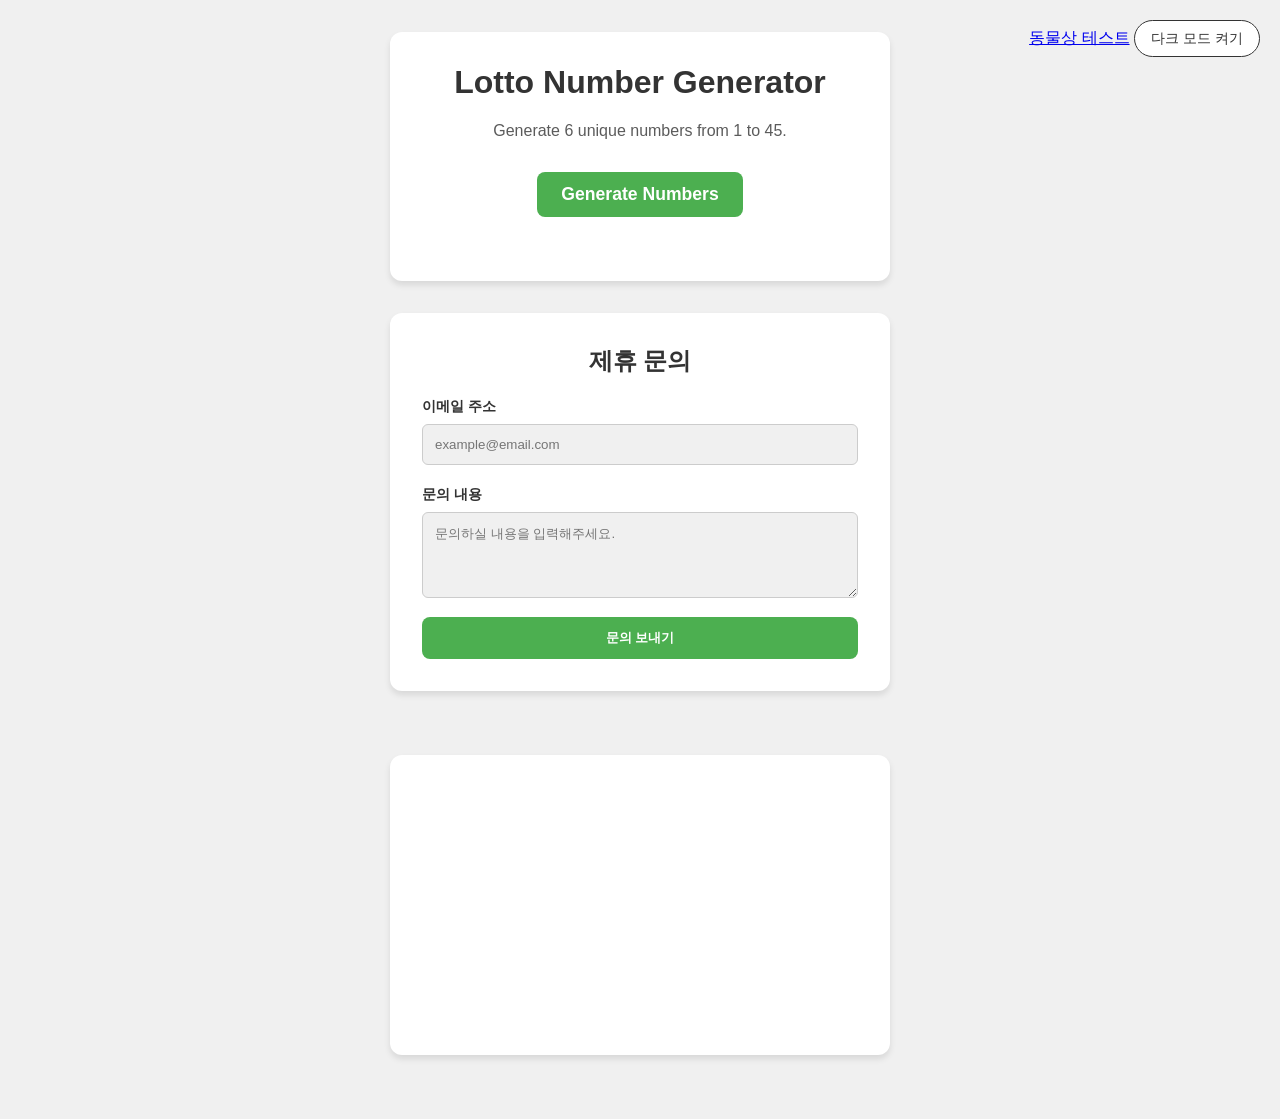
<file: index.html>
<!DOCTYPE html>
<html lang="en">
<head>
    <meta charset="UTF-8">
    <meta name="viewport" content="width=device-width, initial-scale=1.0">
    <title>Lotto Number Generator</title>
    <link rel="stylesheet" href="style.css">
</head>
<body>
    <div class="top-nav">
        <a href="animal-test.html" class="nav-link">동물상 테스트</a>
        <button id="theme-toggle" type="button">다크 모드 켜기</button>
    </div>
    
    <!-- 로또 번호 생성기 -->
    <div class="container">
        <h1>Lotto Number Generator</h1>
        <p class="subtitle">Generate 6 unique numbers from 1 to 45.</p>
        <button id="generator-btn" type="button">Generate Numbers</button>
        <div id="lotto-numbers" class="lotto-numbers" aria-live="polite"></div>
    </div>

    <div class="container partnership-container">
        <h2>제휴 문의</h2>
        <form action="https://formspree.io/f/mqeyonbj" method="POST" class="partnership-form">
            <div class="form-group">
                <label for="email">이메일 주소</label>
                <input type="email" name="email" id="email" placeholder="example@email.com" required>
            </div>
            <div class="form-group">
                <label for="message">문의 내용</label>
                <textarea name="message" id="message" rows="4" placeholder="문의하실 내용을 입력해주세요." required></textarea>
            </div>
            <button type="submit" id="submit-btn">문의 보내기</button>
        </form>
    </div>

    <div class="container disqus-container">
        <div id="disqus_thread"></div>
    </div>

    <!-- 스크립트 로드 -->
    <script>
        (function() {
            var d = document, s = d.createElement('script');
            s.src = 'https://productbuilder-i3k7twg4sw.disqus.com/embed.js';
            s.setAttribute('data-timestamp', +new Date());
            (d.head || d.body).appendChild(s);
        })();
    </script>
    <script src="main.js"></script>
</body>
</html>
</file>
<file: style.css>
:root {
    --bg-color: #f0f0f0;
    --text-color: #333;
    --container-bg: #fff;
    --button-bg: #4caf50;
    --button-hover: #45a049;
    --circle-bg: #4caf50;
    --circle-text: #fff;
    --shadow: 0 4px 6px rgba(0, 0, 0, 0.1);
}

* {
    box-sizing: border-box;
}

body.dark-mode {
    --bg-color: #121212;
    --text-color: #e0e0e0;
    --container-bg: #1e1e1e;
    --button-bg: #388e3c;
    --button-hover: #2e7d32;
    --circle-bg: #81c784;
    --circle-text: #121212;
    --shadow: 0 4px 6px rgba(0, 0, 0, 0.5);
}

body {
    font-family: 'Segoe UI', Tahoma, Geneva, Verdana, sans-serif;
    background-color: var(--bg-color);
    color: var(--text-color);
    display: flex;
    flex-direction: column;
    justify-content: center;
    align-items: center;
    min-height: 100vh;
    margin: 0;
    padding: 2rem 0;
    transition: background-color 0.3s, color 0.3s;
}

.top-nav {
    position: fixed;
    top: 20px;
    right: 20px;
    z-index: 100;
}

#theme-toggle {
    padding: 8px 16px;
    cursor: pointer;
    background-color: var(--container-bg);
    color: var(--text-color);
    border: 1px solid var(--text-color);
    border-radius: 20px;
    font-size: 0.9rem;
    transition: all 0.3s;
}

.container {
    text-align: center;
    background-color: var(--container-bg);
    padding: 2rem;
    border-radius: 12px;
    box-shadow: var(--shadow);
    transition: background-color 0.3s, box-shadow 0.3s;
    width: 90%;
    max-width: 500px;
    margin-bottom: 2rem;
}

h1, h2 {
    margin-top: 0;
}

.subtitle {
    margin-bottom: 2rem;
    opacity: 0.8;
}

#generator-btn {
    padding: 12px 24px;
    font-size: 1.1rem;
    font-weight: bold;
    cursor: pointer;
    background-color: var(--button-bg);
    color: white;
    border: none;
    border-radius: 8px;
    transition: background-color 0.3s, transform 0.1s;
}

#generator-btn:hover {
    background-color: var(--button-hover);
}

#generator-btn:active {
    transform: scale(0.98);
}

.lotto-numbers {
    display: flex;
    justify-content: center;
    flex-wrap: wrap;
    margin-top: 2rem;
    gap: 10px;
}

.lotto-number {
    width: 50px;
    height: 50px;
    border-radius: 50%;
    background-color: var(--circle-bg);
    color: var(--circle-text);
    display: flex;
    justify-content: center;
    align-items: center;
    font-size: 1.2rem;
    font-weight: bold;
    box-shadow: 0 2px 4px rgba(0,0,0,0.1);
}

/* Animal Face Test Styles */
.animal-test-container {
    margin-bottom: 2rem;
}

.upload-area {
    border: 2px dashed var(--button-bg);
    padding: 2rem;
    border-radius: 12px;
    cursor: pointer;
    margin-bottom: 1.5rem;
    transition: background-color 0.3s;
    background-color: var(--bg-color);
}

.upload-area:hover {
    background-color: rgba(76, 175, 80, 0.05);
}

#label-container {
    margin-top: 1.5rem;
    text-align: left;
    max-width: 300px;
    margin-left: auto;
    margin-right: auto;
}

.result-bar-wrapper {
    margin-bottom: 15px;
}

.result-label {
    font-size: 0.9rem;
    font-weight: bold;
    margin-bottom: 5px;
    display: flex;
    justify-content: space-between;
}

.result-bar-bg {
    background-color: #e0e0e0;
    height: 12px;
    border-radius: 6px;
    overflow: hidden;
}

.result-bar-fill {
    height: 100%;
    background-color: var(--button-bg);
    width: 0%;
    transition: width 0.8s cubic-bezier(0.175, 0.885, 0.32, 1.275);
}

#loading-spinner .spinner {
    border: 4px solid rgba(0, 0, 0, 0.1);
    width: 36px;
    height: 36px;
    border-radius: 50%;
    border-left-color: var(--button-bg);
    animation: spin 1s linear infinite;
    margin: 0 auto 10px;
}

@keyframes spin {
    0% { transform: rotate(0deg); }
    100% { transform: rotate(360deg); }
}

#retry-btn {
    background-color: transparent;
    border: 1px solid var(--text-color);
    color: var(--text-color);
    border-radius: 20px;
    cursor: pointer;
    transition: all 0.3s;
}

#retry-btn:hover {
    background-color: var(--text-color);
    color: var(--container-bg);
}

.partnership-form {
    display: flex;
    flex-direction: column;
    gap: 1.2rem;
    text-align: left;
}

.form-group {
    display: flex;
    flex-direction: column;
    gap: 0.5rem;
}

.form-group label {
    font-size: 0.9rem;
    font-weight: bold;
}

.form-group input,
.form-group textarea {
    padding: 12px;
    border: 1px solid #ccc;
    border-radius: 6px;
    background-color: var(--bg-color);
    color: var(--text-color);
    font-family: inherit;
}

#submit-btn {
    padding: 12px;
    background-color: var(--button-bg);
    color: white;
    border: none;
    border-radius: 8px;
    font-weight: bold;
    cursor: pointer;
}

.disqus-container {
    margin-top: 2rem;
    padding: 2rem;
    text-align: left;
    min-height: 300px;
    width: 90%;
    max-width: 500px;
    background-color: var(--container-bg);
    border-radius: 12px;
    box-shadow: var(--shadow);
}
</file>
